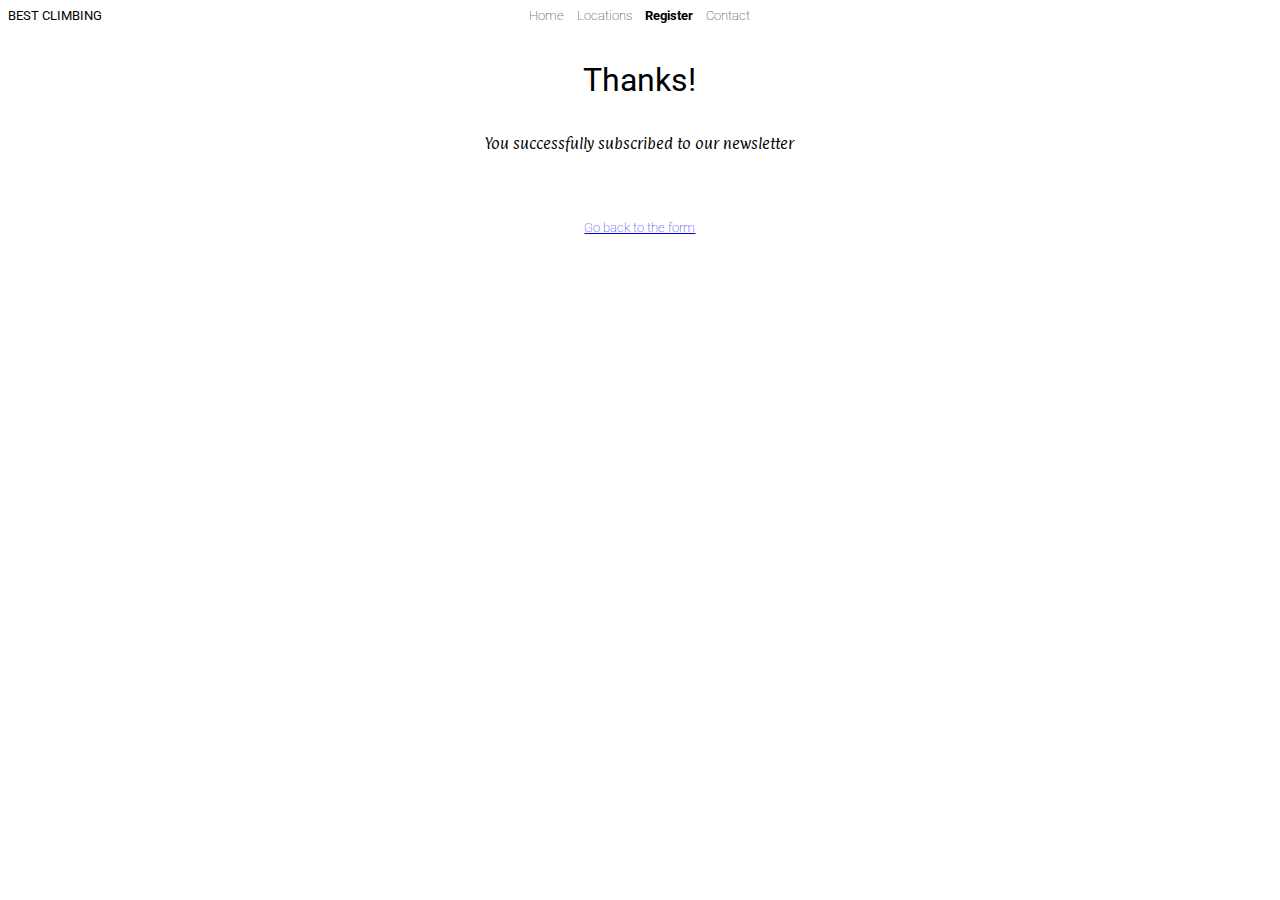
<file: confirmation.html>
<!DOCTYPE html>
<html lang="en">
<head>
    <link rel="stylesheet" href="style.css">
    <link rel="preconnect" href="https://fonts.googleapis.com">
    <link rel="preconnect" href="https://fonts.gstatic.com" crossorigin>
    <link href="https://fonts.googleapis.com/css2?family=Paprika&family=Roboto:ital,wght@0,100;0,400;1,100;1,400&display=swap" rel="stylesheet">
    <meta charset="UTF-8">
    <meta http-equiv="X-UA-Compatible" content="IE=edge">
    <meta name="viewport" content="width=device-width, initial-scale=1.0">
    <title>Best Climbing</title>
</head>
<body>

    <div class="wrapper-confirmation">  

        <div class="logo">
            <p class="logo-text">Best Climbing</p>
        </div>

        <div class="nav-bar">
                <ul class="nav-bar">
                    <li class="nav-bar"><a href="index.html">Home</a></li>
                    <li class="nav-bar"><a href="locations.html">Locations</a></li>
                    <li class="active">Register</li>
                    <li class="nav-bar"><a href="contact.html">Contact</a></li>
                </ul>
        </div>

        <div class="intro">
            <h1>Thanks!</h1>
            <p class="subtitle">You successfully subscribed to our newsletter</p>
            <a href="register.html"><p class="contact">Go back to the form</p></a>
        </div>

        <div id="form-data"></div>

    </div>  
    <script src="main.js"></script>
</body>
</html>
</file>
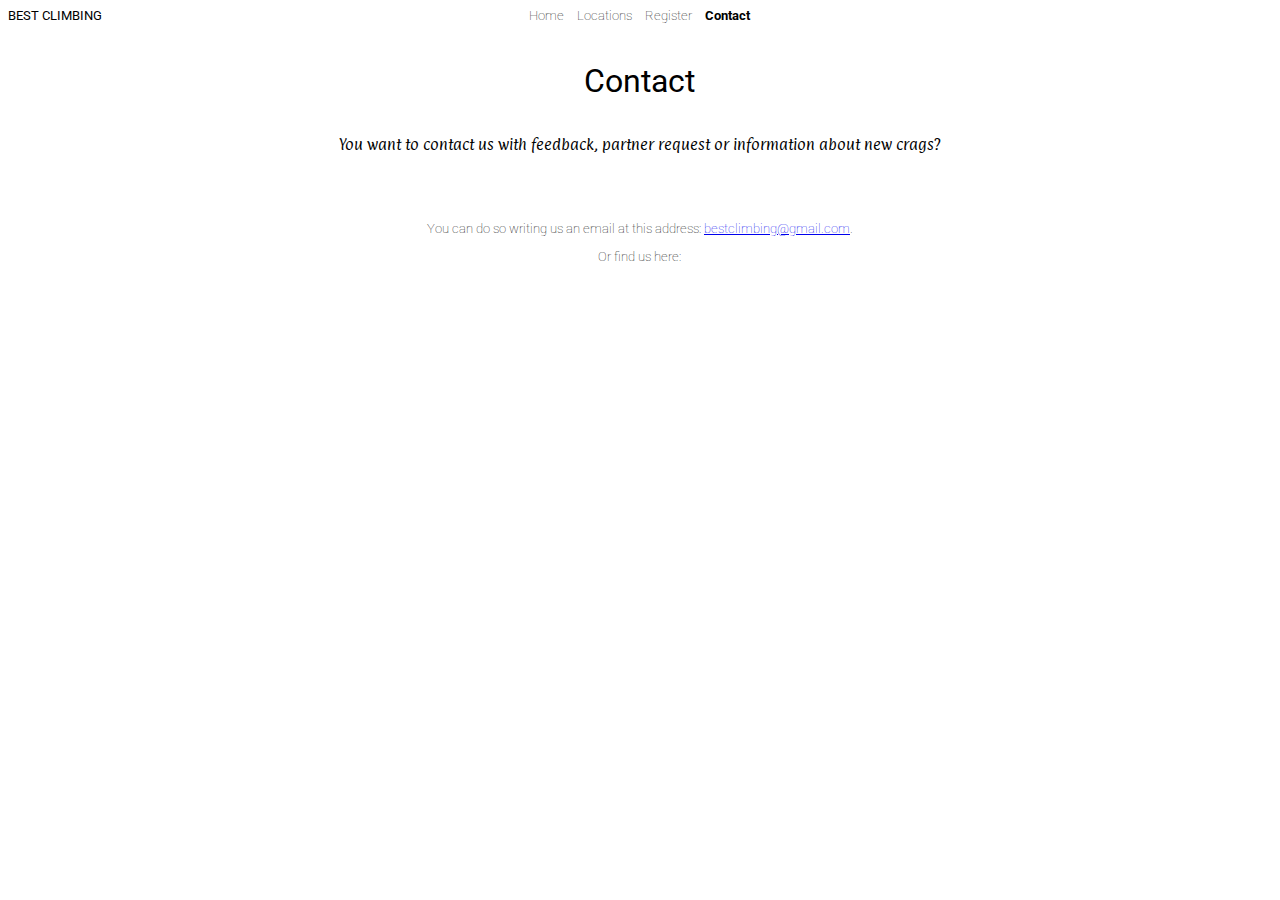
<file: contact.html>
<!DOCTYPE html>
<html lang="en">
<head>
    <link rel="stylesheet" href="style.css">
    <link rel="preconnect" href="https://fonts.googleapis.com">
    <link rel="preconnect" href="https://fonts.gstatic.com" crossorigin>
    <link href="https://fonts.googleapis.com/css2?family=Paprika&family=Roboto:ital,wght@0,100;0,400;1,100;1,400&display=swap" rel="stylesheet">
    <meta charset="UTF-8">
    <meta http-equiv="X-UA-Compatible" content="IE=edge">
    <meta name="viewport" content="width=device-width, initial-scale=1.0">
    <title>Best Climbing</title>
</head>
<body>
    <div class="wrapper-contact">
        <div class="logo">
            <p class="logo-text">Best Climbing</p>
        </div>

        <div class="nav-bar">
            <ul class="nav-bar">
                <li class="nav-bar"><a href="index.html">Home</a></li>
                <li class="nav-bar"><a href="locations.html">Locations</a></li>
                <li class="nav-bar"><a href="register.html">Register</a></li>
                <li class="active">Contact</li>
            </ul>
        </div>

        <div class="intro">
            <h1>Contact</h1>
            <p class="subtitle">You want to contact us with feedback, partner request or information about new crags?</p>
        </div>

        <div class="contact-info">
            <div>
                <p class="contact">You can do so writing us an email at this address: <a href="mailto:estclimbing@gmail.com">bestclimbing@gmail.com</a>.</p>
                <p class="contact">Or find us here: </p>
            </div>

            <div>
                <iframe src="https://www.google.com/maps/embed?pb=!1m18!1m12!1m3!1d1362.6803244163655!2d13.43991337428918!3d52.543641603076864!2m3!1f0!2f0!3f0!3m2!1i1024!2i768!4f13.1!3m3!1m2!1s0x0%3A0x27eac7eee50f967e!2sCode%20Academy%20Berlin!5e0!3m2!1sen!2sde!4v1648129318794!5m2!1sen!2sde" width="800" height="300" style="border:0;" allowfullscreen="" loading="lazy"></iframe>
            </div>

        </div>
    </div>
</body>
</html>
</file>
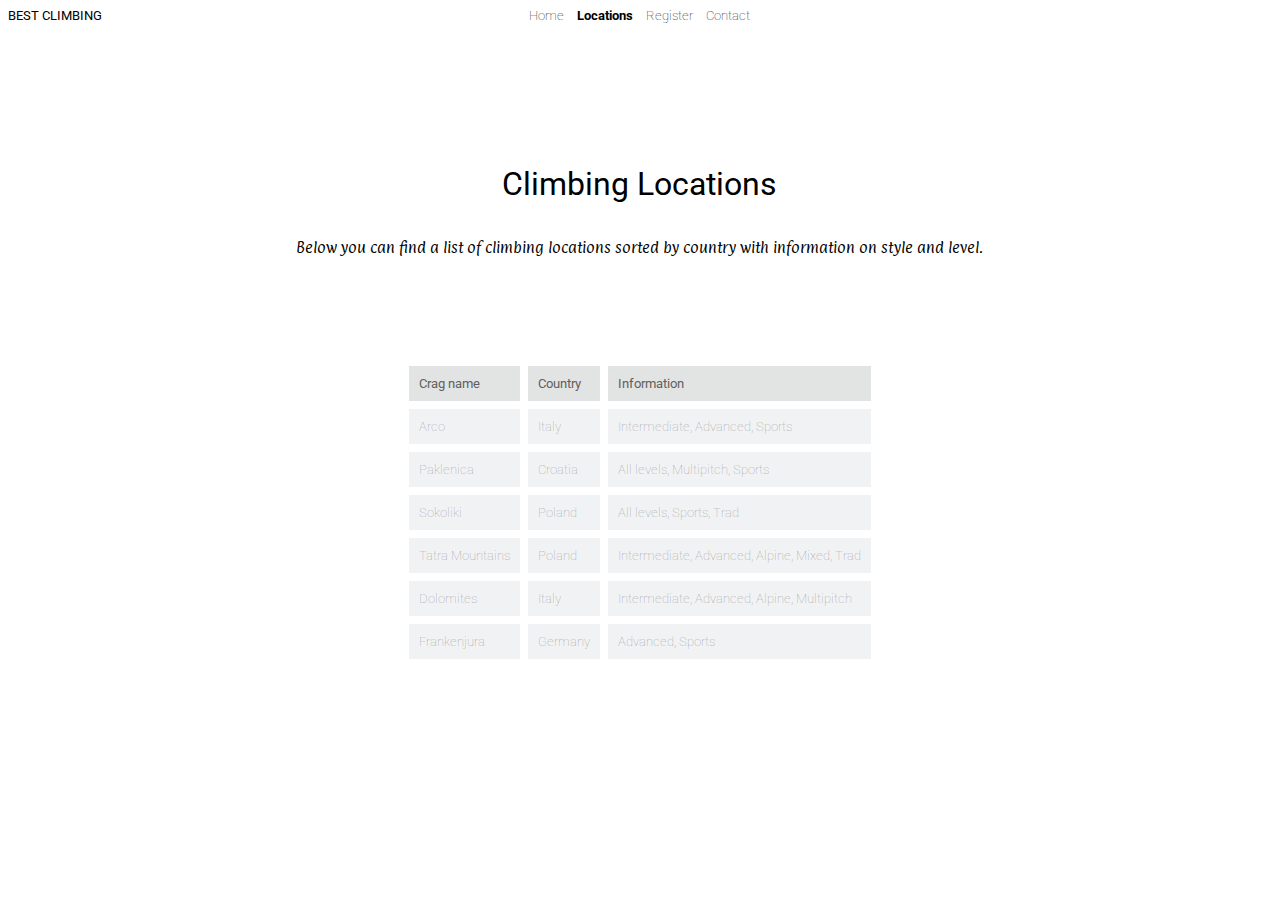
<file: locations.html>
<!DOCTYPE html>
<html lang="en">
  <head>
    <link rel="stylesheet" href="style.css" />
    <link rel="preconnect" href="https://fonts.googleapis.com" />
    <link rel="preconnect" href="https://fonts.gstatic.com" crossorigin />
    <link
      href="https://fonts.googleapis.com/css2?family=Paprika&family=Roboto:ital,wght@0,100;0,400;1,100;1,400&display=swap"
      rel="stylesheet"
    />
    <meta charset="UTF-8" />
    <meta http-equiv="X-UA-Compatible" content="IE=edge" />
    <meta name="viewport" content="width=device-width, initial-scale=1.0" />
    <title>Best Climbing</title>
  </head>

  <body>
    <div class="wrapper-locations">
      <div class="logo">
        <p class="logo-text">Best Climbing</p>
      </div>

      <div class="nav-bar">
        <ul class="nav-bar">
          <li class="nav-bar"><a href="index.html">Home</a></li>
          <li class="active">Locations</li>
          <li class="nav-bar"><a href="register.html">Register</a></li>
          <li class="nav-bar"><a href="contact.html">Contact</a></li>
        </ul>
      </div>

      <div class="intro">
        <h1>Climbing Locations</h1>
        <p class="subtitle">
          Below you can find a list of climbing locations sorted by country with
          information on style and level.
        </p>
      </div>

      <div class="table">
        <table>
          <tr>
            <th>Crag name</th>
            <th>Country</th>
            <th>Information</th>
          </tr>
          <tr>
            <td>Arco</td>
            <td>Italy</td>
            <td>Intermediate, Advanced, Sports</td>
          </tr>
          <tr>
            <td>Paklenica</td>
            <td>Croatia</td>
            <td>All levels, Multipitch, Sports</td>
          </tr>
          <tr>
            <td>Sokoliki</td>
            <td>Poland</td>
            <td>All levels, Sports, Trad</td>
          </tr>
          <tr>
            <td>Tatra Mountains</td>
            <td>Poland</td>
            <td>Intermediate, Advanced, Alpine, Mixed, Trad</td>
          </tr>
          <tr>
            <td>Dolomites</td>
            <td>Italy</td>
            <td>Intermediate, Advanced, Alpine, Multipitch</td>
          </tr>
          <tr>
            <td>Frankenjura</td>
            <td>Germany</td>
            <td>Advanced, Sports</td>
          </tr>
        </table>
      </div>
    </div>
  </body>
</html>
</file>
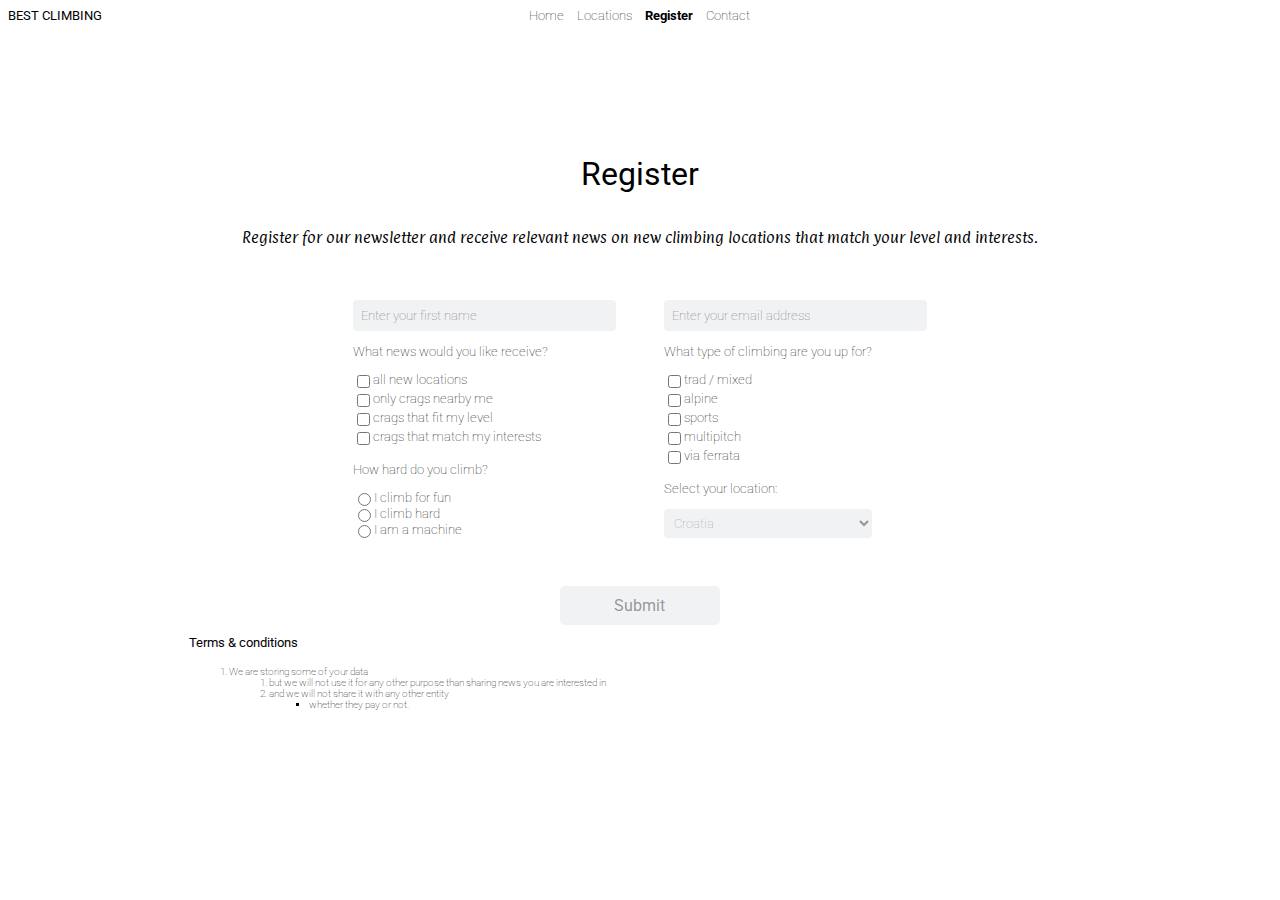
<file: register.html>
<!DOCTYPE html>
<html lang="en">
<head>
    <link rel="stylesheet" href="style.css">
    <link rel="preconnect" href="https://fonts.googleapis.com">
    <link rel="preconnect" href="https://fonts.gstatic.com" crossorigin>
    <link href="https://fonts.googleapis.com/css2?family=Paprika&family=Roboto:ital,wght@0,100;0,400;1,100;1,400&display=swap" rel="stylesheet">
    <meta charset="UTF-8">
    <meta http-equiv="X-UA-Compatible" content="IE=edge">
    <meta name="viewport" content="width=device-width, initial-scale=1.0">
    <title>Best Climbing</title>
</head>
<body>
    <div class="wrapper-register">

        <div class="logo">
            <p class="logo-text">Best Climbing</p>
        </div>

        <div class="nav-bar">
                <ul class="nav-bar">
                    <li class="nav-bar"><a href="index.html">Home</a></li>
                    <li class="nav-bar"><a href="locations.html">Locations</a></li>
                    <li class="active">Register</li>
                    <li class="nav-bar"><a href="contact.html">Contact</a></li>
                </ul>
        </div>

        <div class="intro">
            <h1>Register</h1>
            <p class="subtitle">Register for our newsletter and receive relevant news on new climbing locations that match your level and interests.</p>
        </div>
    
        <div class="form">
            <form action="confirmation.html">
                <div class="flex-container">
                    <div class="form-input">

                        <div class="column-1">
                            <div class="text-input">
                                <input class="input-box" type="text" id="name" name="name" placeholder="Enter your first name" size="31">
                            </div>

                            <div>
                                <p class="label">What news would you like receive?</p>
                                <div class="tick-box"><input type="checkbox" id="all_new"><label for="all_new">all new locations</label></div>
                                <div class="tick-box"><input type="checkbox" id="nearby"><label for="nearby">only crags nearby me</label></div>
                                <div class="tick-box"><input type="checkbox" id="fit_level"><label for="fit_level">crags that fit my level</label></div>
                                <div class="tick-box"><input type="checkbox" id="fit_interests"><label for="fit_interests">crags that match my interests</label></div>
                            </div>

                            <div>
                                <p class="label">How hard do you climb?</p>
                                <div class="tick-box"><input type="radio" id="beginner" name="level" value="beginner"><label for="beginner">I climb for fun</label></div>
                                <div class="tick-box"><input type="radio" id="intermediate" name="level" value="intermediate"><label for="intermediate">I climb hard</label></div>
                                <div class="tick-box"><input type="radio" id="advanced" name="level" value="advanced"><label for="advanced">I am a machine</label></div>
                            </div>
                        </div>

                        <div class="column-2">
                            <div class="text-input">
                                <input class="input-box" type="email" id="email" placeholder="Enter your email address" size="31">
                            </div>

                            <div>
                                <p class="label">What type of climbing are you up for?</p>
                                <div class="tick-box"><input type="checkbox" id="trad"><label for="trad">trad / mixed</label></div>
                                <div class="tick-box"><input type="checkbox" id="alpine"><label for="alpine">alpine</label></div>
                                <div class="tick-box"><input type="checkbox" id="sports"><label for="sports">sports</label></div>
                                <div class="tick-box"><input type="checkbox" id="multipitch"><label for="multipitch">multipitch</label></div>
                                <div class="tick-box"><input type="checkbox" id="ferrata"><label for="ferrata">via ferrata</label></div>
                            </div>
                            
                            <div class="drop-down">
                                <div><label for="location"><p>Select your location: </p></label></div>
                                <div>
                                    <select name="location" id="location">
                                        <option value="Croatia">Croatia</option>
                                        <option value="Denmark">Denmark</option>
                                        <option value="Estonia">Estonia</option>
                                        <option value="Finland">Finland</option>
                                        <option value="Germany">Germany</option>
                                        <option value="Greece">Greece</option>
                                        <option value="Iceland">Iceland</option>
                                        <option value="Italy">Italy</option>
                                        <option value="Norway">Norway</option>
                                        <option value="Poland">Poland</option>
                                        <option value="Spain">Spain</option>
                                        <option value="Other">Other</option>
                                        <option value="Outside of Europe">Outside of Europe</option>
                                    </select>
                                </div>
                            </div>
                        </div>
                    </div>

                    <div class="submit">
                        <input class="submit-button" type="submit" value="Submit">
                    </div>
                    
                </div>
            </form>
        </div>

        <div class="terms">
            <h2 class="terms">Terms & conditions</h2>
    
            <ol>
                <li class="terms">We are storing some of your data
                    <ol >
                        <li class="terms">but we will not use it for any other purpose than sharing news you are interested in </li>
                        <li class="terms">and we will not share it with any other entity
                            <ul>
                                <li class="terms">whether they pay or not. </li>
                            </ul>
                        </li>
                    </ol>
                </li>
            </ol>
        </div>

    </div>
</body>
</html>
</file>
<file: style.css>
* {
    font-family: 'Roboto', sans-serif;
}

/* FORMATTING THE LOGO TEXT */
.logo {
    grid-area: logo;
}

p.logo-text {
    margin: 0px;
    padding: 0px;
    font-size: small;
    text-transform: uppercase;
    font-weight: 400;
}

/* FORMATTING THE NAV BAR */
div.nav-bar {
    grid-area: nav;
    display: flex;
    flex-direction: row;
    justify-content: center;
}

ul.nav-bar {
    list-style-type: none;
    margin: 0px;
    padding: 0px;
    font-size: small;
    font-weight:100;
}

li.nav-bar {
    display: inline;
}

li.nav-bar a {
    text-decoration: none;
    color: inherit;
    padding: 5px
}

li.active {
    display: inline;
    font-weight: bold;
    padding: 5px
}

a:visited {
    color: inherit;
}

a:hover {
    background-color: rgba(194, 200, 206, 0.226);
    border-radius: 10%;
}

a:active {
    color: rgb(95, 95, 95);
    background-color: rgba(207, 248, 235, 0.877);
}

/* INDEX / MAIN PAGE FORMATTING */
.wrapper {
    display: grid;
    grid-template-rows: 1fr 10fr 5fr;
    grid-template-columns: 2fr 10fr 2fr;
    grid-template-areas: "logo nav ." ". intro ." ". photos .";
}

div.intro {
    grid-area: intro;
    display: flex;
    flex-direction: column;
    justify-content: flex-end;
    align-items: center;
}

div.content {
    grid-area: photos;
    display: flex;
    flex-flow: row wrap;
    justify-content: space-between;
    align-items: flex-end;
    row-gap: 1em;
}

h1 {
    font-weight: 400;
    text-align: center;
}

p.subtitle {
    font-family:'Paprika', cursive;
    font-size: smaller;
    text-align: center;
    padding-bottom: 3em;
}

img {
    width: 24%;
    height: 70%;
    object-fit: cover;
    border-radius: 3%;
}

/* TABLE / SPECIAL PAGE FORMATTING */
.wrapper-locations {
    display: grid;
    grid-template-rows: 1fr 5fr 7fr ;
    grid-template-columns: 2fr 10fr 2fr;
    grid-template-areas: "logo nav ." ". intro ." ". table .";
}

div.table {
    grid-area: table;
    display: flex;
    justify-content: center;
}

table {
    padding-top: 50px;
    margin-left: auto;
    margin-right: auto;
}

th {
    border: 3px solid;
    border-collapse: collapse;
    border-color: white;
    padding: 10px;
    text-align: left;
    font-size: smaller;
    font-weight: 400;
    background-color: rgba(155, 156, 156, 0.288);
    color: rgb(95, 95, 95);
}

td {
    border: 3px solid;
    border-collapse: collapse;
    border-color: white;
    padding: 10px;
    text-align: left;
    font-size: small;
    font-weight: 100;
    background-color:rgba(194, 200, 206, 0.226);
    color: rgba(95, 95, 95, 0.63);
}

/* REGISTRATION PAGE FORMATTING */
.wrapper-register {
    display: grid;
    grid-template-rows: 1fr 8fr 10fr 5fr;
    grid-template-columns: 2fr 10fr 2fr;
    grid-template-areas: 
    "logo nav ." 
    ". intro ." 
    ". form ." 
    ". terms .";
}

div.form {
    grid-area: form;
}

.flex-container {
    /* setting up level 1 flex container as a column with 2 elements: input fields and the submit button */
    display: flex;
    flex-flow: column wrap;
    /* the below sets the 3 blocks apart fromm each other with a space between (moves the submit button lower with a gap)*/
    gap: 3em;
}

/* setting up a 2. level flex container for the 2 columns that contain input fields of the form, sets a gap between the 2 columns */
div.form-input {
    display: flex;
    flex-flow: row wrap;
    justify-content: center;
    gap: 3em;
}

/* setting up 1/2 level 4 flex container into a column */
.column-1 {
    display: flex;
    flex-direction: column;
    /* align-content: space-between; does nothing*/
} 

/* setting up 2/2 level 4 flex container into a column */
.column-2 {
    display: flex;
    flex-direction: column;
}

/* formats the input boxes */
input {
    border-radius: 0.3em;
    color: rgba(95, 95, 95, 0.63);
    border-width: 0em;
    font-size: small;
    font-weight: 100;
    background-color: rgba(194, 200, 206, 0.226);
    padding: 0.6em;
}

input.input-box {
    margin: 0em;
}

/* makes the text in the labels smaller (checkboxes, radio etc) */
label {
    font-size: smaller;
    font-weight: 100;
    /* the below moves the one last line in checkbox question about type of news to the left -> commented out after adding a p inside the label*/
}

/* makes the text in the paragraph labels smaller and aligns it to the left (what news, what type of climbing etc) */
p.label {
    font-size: smaller;
    font-weight: 100;
    text-align: left;
}

/* aligns 2 text inputs to the left */
div.text-input {
    display: flex;
    justify-content: flex-start;
}

/* lever 4, aligns the tick-boxes in columns */
div.tick-box {
    display: flex;
    flex-direction:row;
}

/* formats the drop down choice quistion */
div.drop-down {
    display: flex;
    flex-direction: column;
    align-items: flex-start; 
}

select {
    border-radius: 0.3em;
    background-color: rgba(194, 200, 206, 0.226);
    color: rgba(95, 95, 95, 0.63);
    border-width: 0;
    font-size: small;
    font-weight: 100;
    width: 16em;
    padding: 3%;
    margin: 0%;
}

/* formats the location of the submit button to the middle */
div.submit {
    display: flex;
    flex-direction: row;
    justify-content: center;
}

input.submit-button {
    font-size: medium;
    font-weight: 400;
    color: rgba(95, 95, 95, 0.63);
    width: 10em;
}

/* styling the terms at the bottom of the page */
div.terms {
    grid-area: terms;
}

li.terms {
    font-size: x-small;
    text-align: left;
    font-weight: 100;
}

h2.terms {
    text-align: left;
    font-weight: 400;
    font-size: small;
    padding-bottom: 0px;
}

/* FORMATTING CONFIRMATION */
div.wrapper-confirmation {
    display: grid;
    grid-template-columns: 2fr 10fr 2fr;
    grid-template-rows: 1fr 15fr;
    grid-template-areas: 
    "logo nav ." 
    ". intro ." 
}


/* FORMATTING CONTACT */
.wrapper-contact {
    display: grid;
    grid-template-rows: 1fr 7fr 15fr ;
    grid-template-columns: 2fr 10fr 2fr;
    grid-template-areas: 
    "logo nav ." 
    ". intro ." 
    ". contact-info ."; 
}

div.contact-info {
    grid-area: contact-info;
    display: flex;
    flex-direction: column;
}

p.contact {
    font-size: smaller;
    font-weight: 100;
    text-align: center;
}

/* formats the google map */
iframe {
    width: 100%;
    object-fit: cover;
}
</file>
